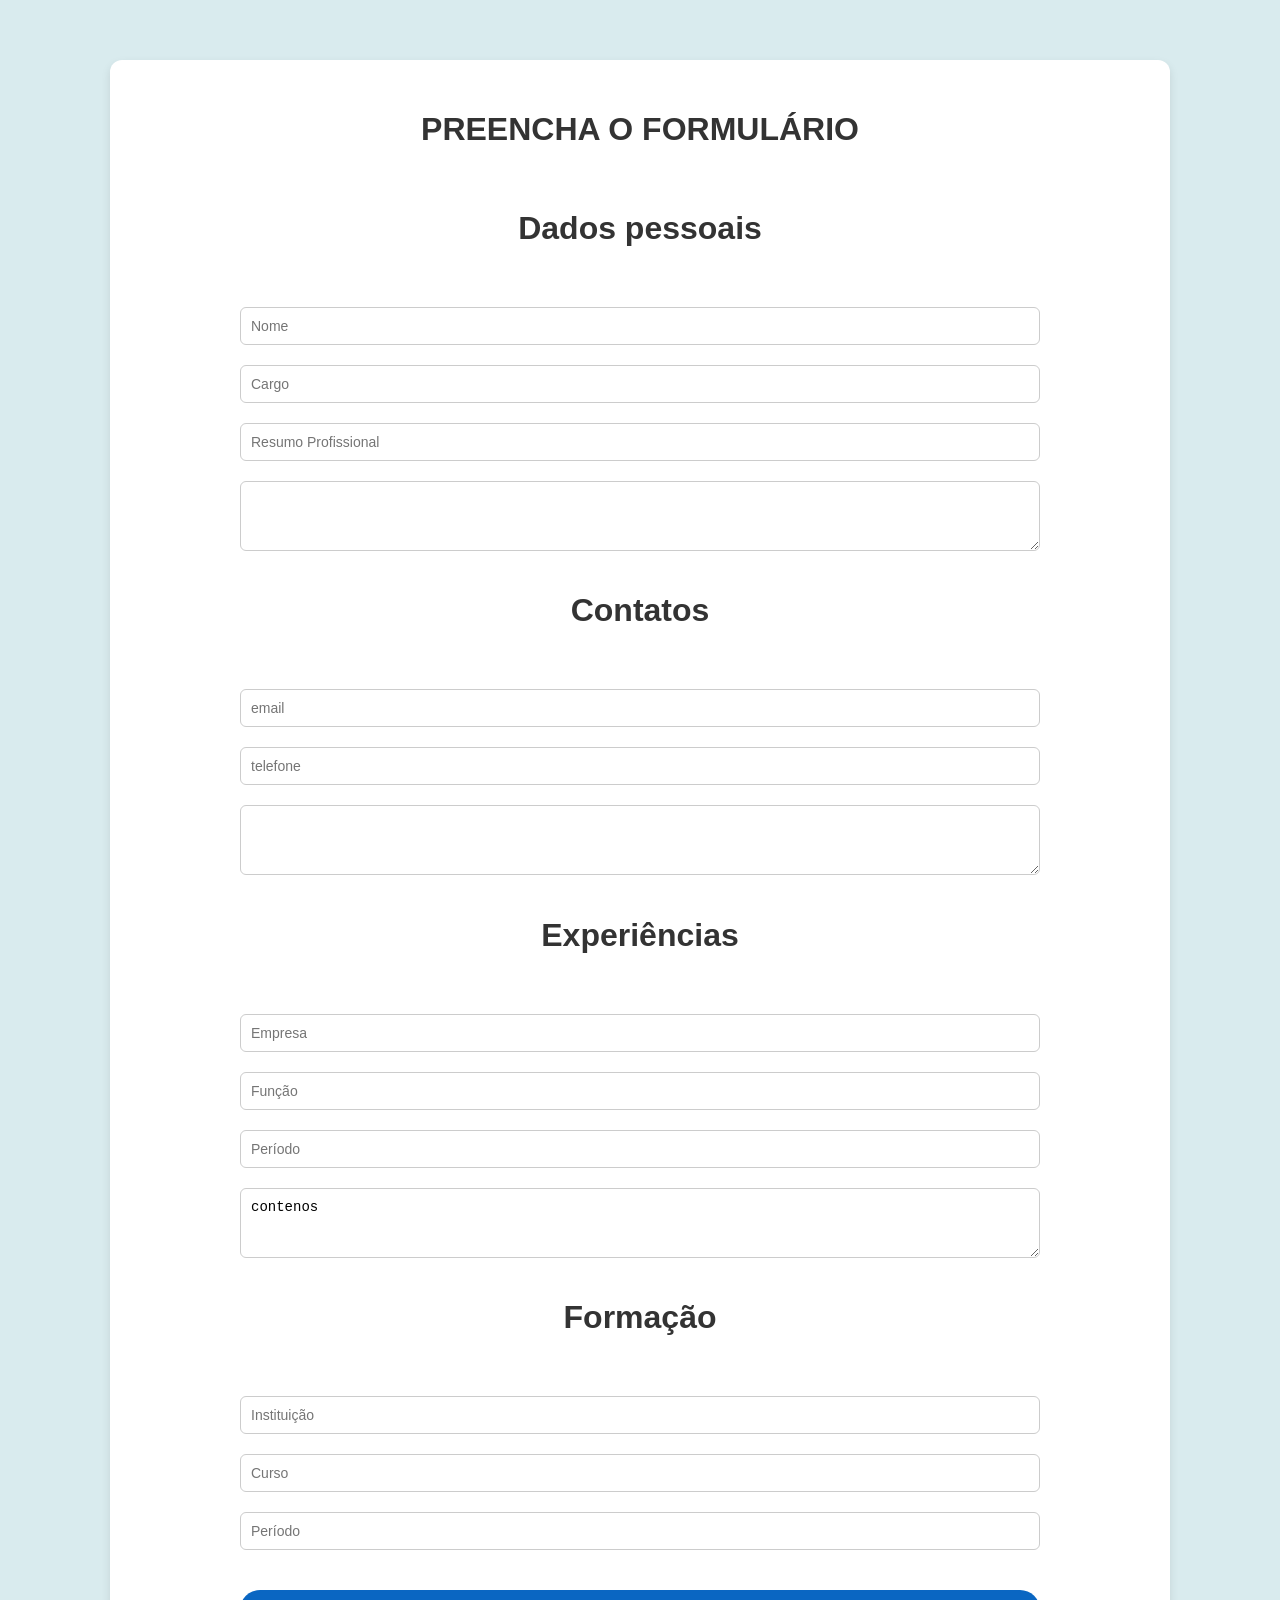
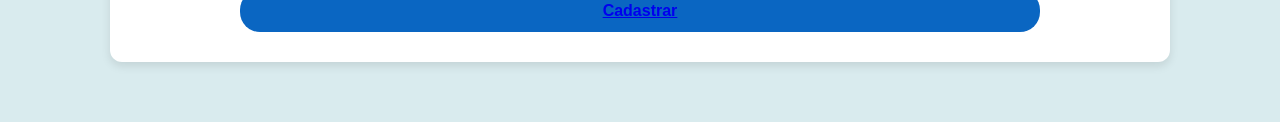
<file: formulario.html>
<!DOCTYPE html>
<html lang="pt-BR">
<head>
    <meta charset="UTF-8">
    <meta name="viewport" content="width=device-width, initial-scale=1.0">
    <title>Página de Cadastro - Currículo</title>
    <link rel="stylesheet" href="css/forms.css">
</head>
<body>

    <div class="pagina-cadastro">
        <main>
            <div class="caixa-cadastro">
                <h1 class="titulo-pagina">PREENCHA O FORMULÁRIO</h1>
       
                <form method="post" action="partials/form.php">
                     <h1>Dados pessoais</h1>
                    <input type="text" id="username" name="nome" placeholder="Nome" required>
                    <input type="text" id="cargo" name="cargo" placeholder="Cargo" required>
                    <input type="resumo" name="resumo" placeholder="Resumo Profissional" required>
                    <textarea name="info_principais" ></textarea>

                    <h1>Contatos</h1>
                    <input type="email" name="email" placeholder="email" required>
                    <input type="texto" name="telefone" placeholder="telefone" required>
                    <textarea name="perfis_profissionais"></textarea>

                    <h1>Experiências</h1>
                    <input type="text" id="empresa" name="empresa" placeholder="Empresa" required>
                    <input type="text" id="funcao" name="funcao" placeholder="Função" required>
                    <input type="text" id="periodo" name="periodo" placeholder="Período" required>
                    <textarea name="descricao_exp">contenos</textarea>

                    <h1>Formação</h1>
                    <input type="text" id="instituicao" name="instituicao" placeholder="Instituição" required>
                    <input type="text" id="curso" name="curso" placeholder="Curso" required>
                    <input type="text" id="periodo" name="periodo" placeholder="Período" required>

                    
                    <div class="btn">
                        <button>
                            <a href="index.php">Cadastrar</a>
                        </button>
                    </div>

                </form>
        </main>
    </div>
</div>
</body>
</html>
</file>
<file: css/forms.css>
body {
    background-color: #d9ebee;
    font-family: Arial, sans-serif;
    margin: 0;
    padding: 20px 0;
}

.pagina-cadastro {
    background-color: #ffffff;
    display: flex;
    justify-content: center;
    width: 100%;
    max-width: 1000px;
    margin: 40px auto;
    border-radius: 12px;
    padding: 30px;
    box-shadow: 0 4px 10px rgba(0,0,0,0.1);
}

.caixa-cadastro {
    width: 800px;
}

.caixa-cadastro form {
    display: flex;
    flex-direction: column;
    gap: 20px;
}

.caixa-cadastro h1 {
    text-align: center;
    color: #333;
    margin-bottom: 40px;
}

.caixa-cadastro h2 {
    font-size: 40px;
    color: #080808;
    margin-top: 15px;
    border-bottom: 2px solid #e0e0e0;
    padding-bottom: 5px;
}

.caixa-cadastro label {
    font-weight: bold;
    font-size: 20px;
    color: #000000;
    margin-top: 5px;
}

.caixa-cadastro input,
.caixa-cadastro textarea {
    width: 100%;
    padding: 10px;
    border: 1px solid #ccc;
    border-radius: 6px;
    box-sizing: border-box;
    font-size: 14px;
}

.caixa-cadastro textarea {
    resize: vertical;
    min-height: 70px;
}

.btn button {
    margin-top: 20px;
    width: 100%;
    background-color: #0a66c2;
    color: white;
    border: none;
    padding: 12px;
    font-size: 16px;
    font-weight: bold;
    border-radius: 20px;
    cursor: pointer;
    transition: background 0.2s;
}

.btn button:hover {
    background-color: #004182;
}
</file>
